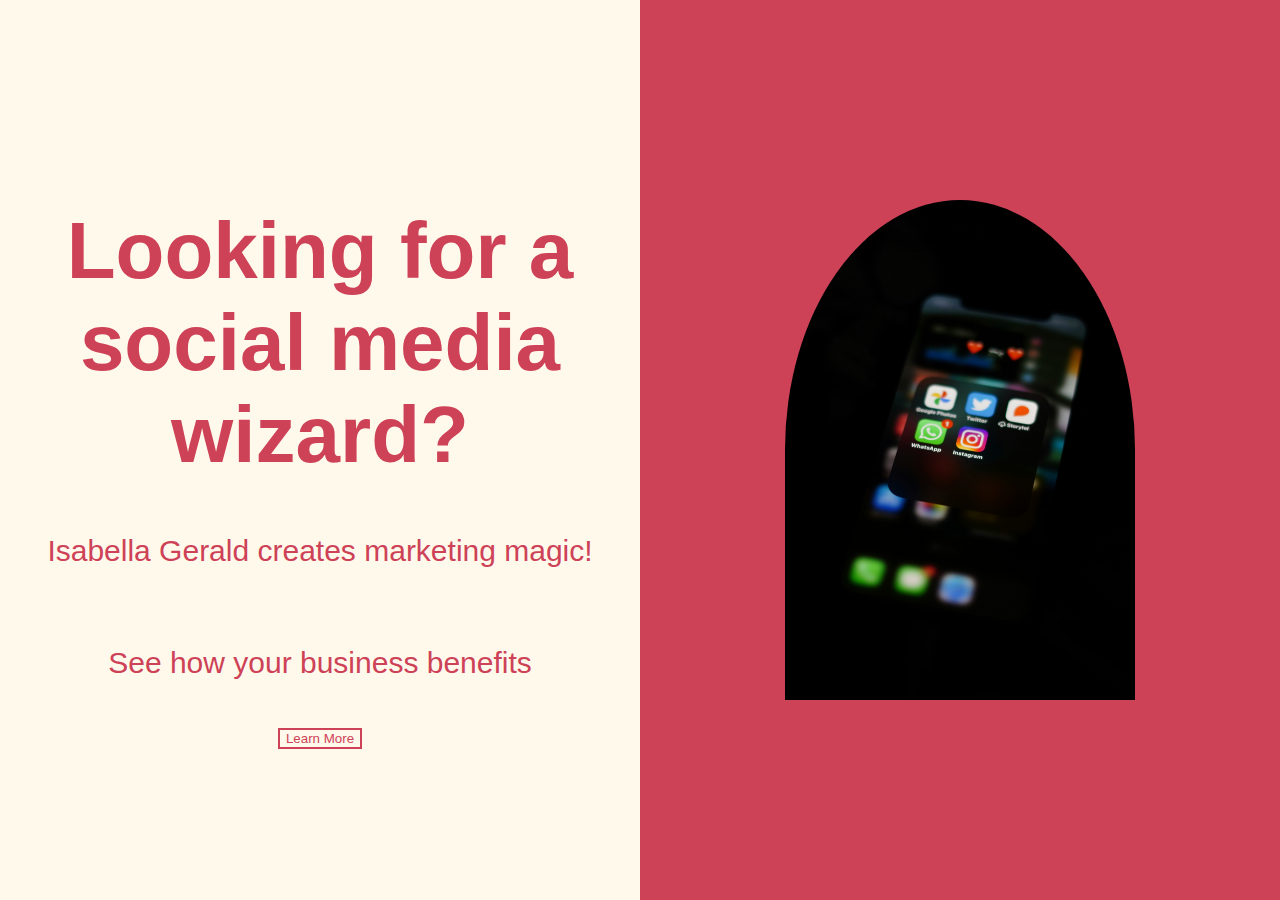
<file: index.html>
<!DOCTYPE html>
<html lang="en">
  <head>
    <meta charset="UTF-8" />
    <meta name="viewport" content="width=device-width, initial-scale=1.0" />
    <title>Social Media Consultant</title>
    <link rel="stylesheet" href="style.css" />
  </head>
  <body>
    <div class="row">
      <div class="column center" style="background-color: #fff9ec">
        <div class="text">
        <h1>Looking for a social media wizard?</h1>
        <p>Isabella Gerald creates marketing magic!</p>
        <br />
        <p>See how your business benefits</p>
        <br />
        <a href="about-me.html"><button class="button">Learn More</button></a>
      </div>
      </div>
      <div class="column center" style="background-color:#ce4257">
        <img src="/assets/socialmed.jpg" alt="phone" class="phone_image" height="350px"></img>
      </div>
    </div>
  </body>
</html>
</file>
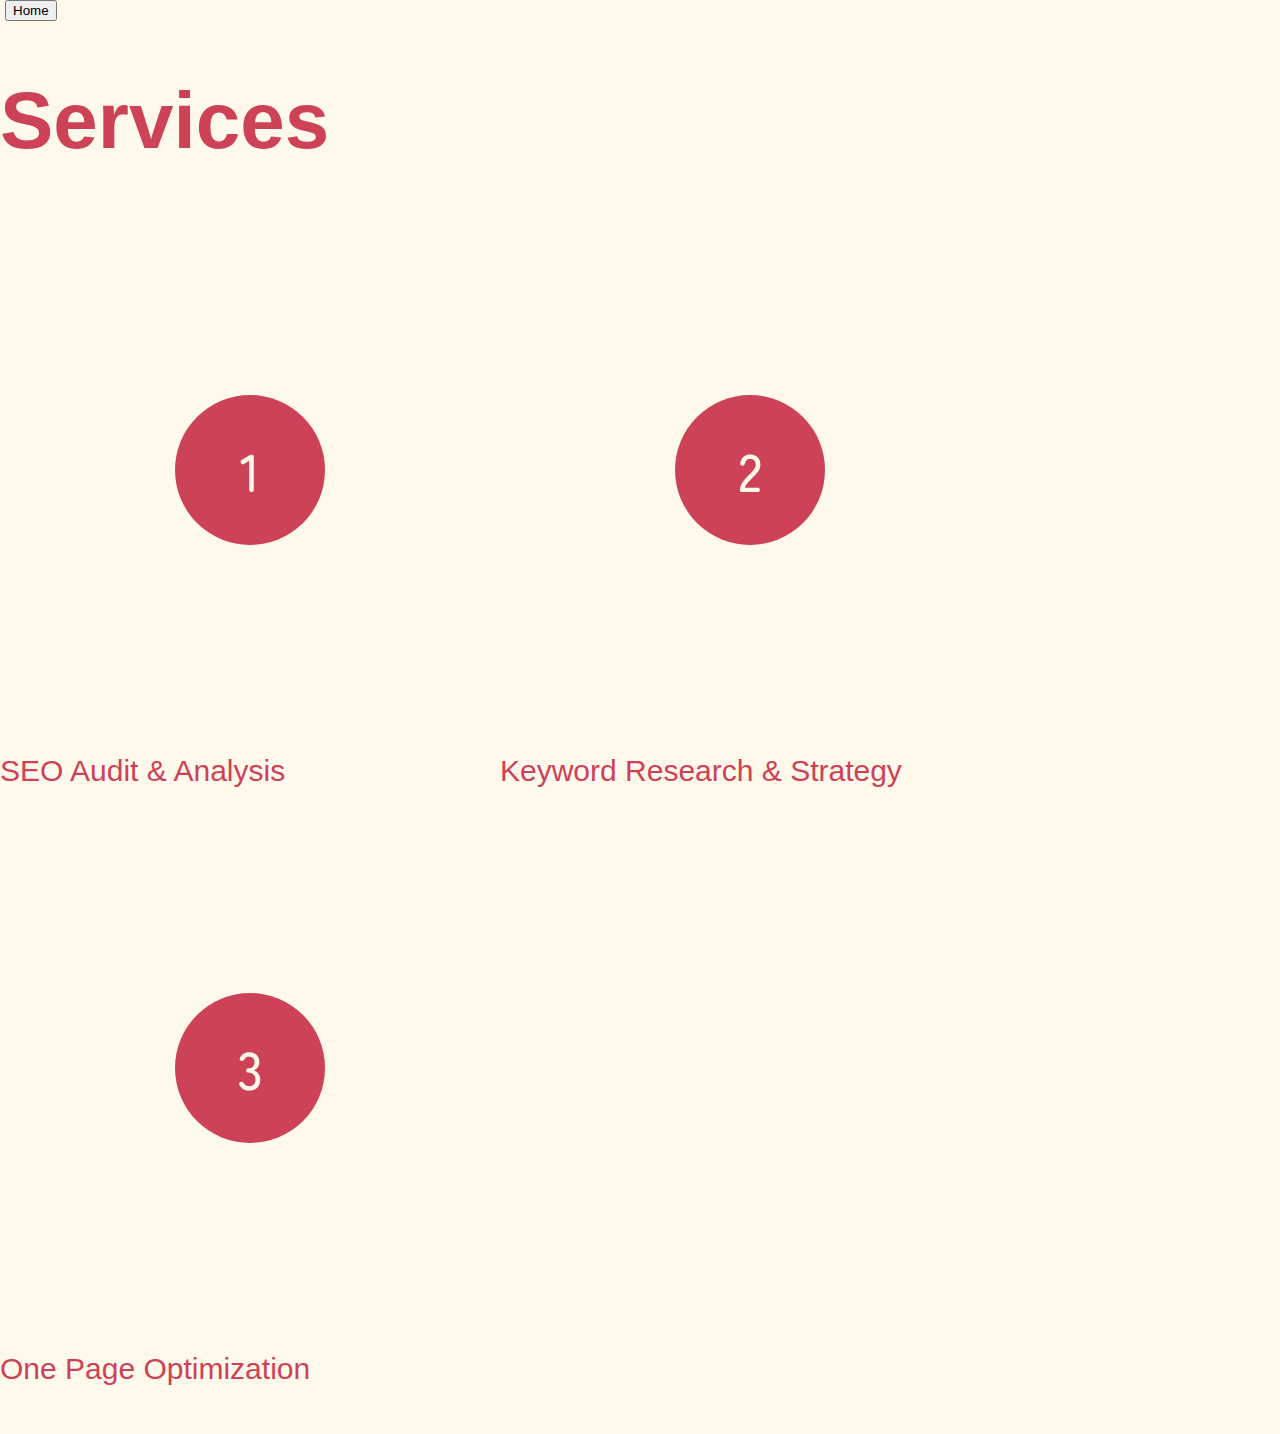
<file: services.html>
<!DOCTYPE html>
<html lang="en">
  <head>
    <meta charset="UTF-8" />
    <meta name="viewport" content="width=device-width, initial-scale=1.0" />
    <title>Services</title>
    <link rel="stylesheet" href="style.css" />
  </head>
  <body class="services">
    <div class="home"><a href="index.html"><button>Home</button></a></div>
          <h1>Services</h1>
          <section class="group">
            <div class="service">
                <img src="/assets/one.png" alt="one" />
                <p>SEO Audit & Analysis</p>
            </div>
            <div class="service">
                <img src="/assets/two.png" alt="two" />
                <p>Keyword Research & Strategy</p>
            </div>
            <div class="service">
                <img src="/assets/three.png" alt="three" />
                <p>One Page Optimization</p>

            </div>
          </section>
          <br>
          
        </div>
      </div>
    </div>
  </body>
</html>
</file>
<file: style.css>
.row {
  display: flex;
  height: 100vh;
  width: 100vw;
}

.column {
  width: 50%;
}

.phone_image {
  border-radius: 60% 60% 0% 0%;
  height: 500px;
  width: 350px;
  margin: auto;
}

body {
  font-family: "Franklin Gothic Medium", "Arial Narrow", Arial, sans-serif;
  color: #ce4257;
  text-align: left;
  display: flex;
  flex-direction: column;
  justify-content: center;
  margin: 0px;
}

h1 {
  font-size: 80px;
}

p {
  font-size: 30px;
}

.center {
  display: flex;
  flex-direction: column;
  justify-content: center;
}


.button {
  font-family: 'Franklin Gothic Medium', 'Arial Narrow', Arial, sans-serif
  font-size: 20px;
  background-color: #fff9ec;
  color: #ce4257;
  border: #ce4257 2px solid;
  justify-content: center;
  align-items:center
}

.tembo{
  background-color: #ce4257;
  color: #fff9ec;
  font-family: 'Franklin Gothic Medium', 'Arial Narrow', Arial, sans-serif;
  text-align: left;
  display: flex;
  flex-direction: row;
  justify-content: center;
}

.abutton{
  font-family:'Franklin Gothic Medium', 'Arial Narrow', Arial, sans-serif ;
  font-size: 25px;
  background-color: #ce4257;
  color: #fff9ec;
  border: #fff9ec 5px solid;
  justify-content: center;
}

.portrait{
  border-radius: 70% 70% 0% 0%;;
  height: 500px;
  width: 350px;
  margin: auto;
}

.abcolumn{
  display: flex;
  height: 100vh;
  width: 100vw;
  padding-left: 75px;
  padding-right: 55px;
}

.abrow{
  width: 50%;
  padding-top: 90px;
  padding-left: 55px;
}

.services{
  font-family: 'Franklin Gothic Medium', 'Arial Narrow', Arial, sans-serif;
  background-color: #fff9ec;
}

.group{
  display: flex;
  flex-wrap: wrap;

}

.button1{
  display:flex;
  justify-content: center;

}

.center{
  text-align: center;
}

.home{
  position: relative;
  margin-left: 5px;
}
</file>
